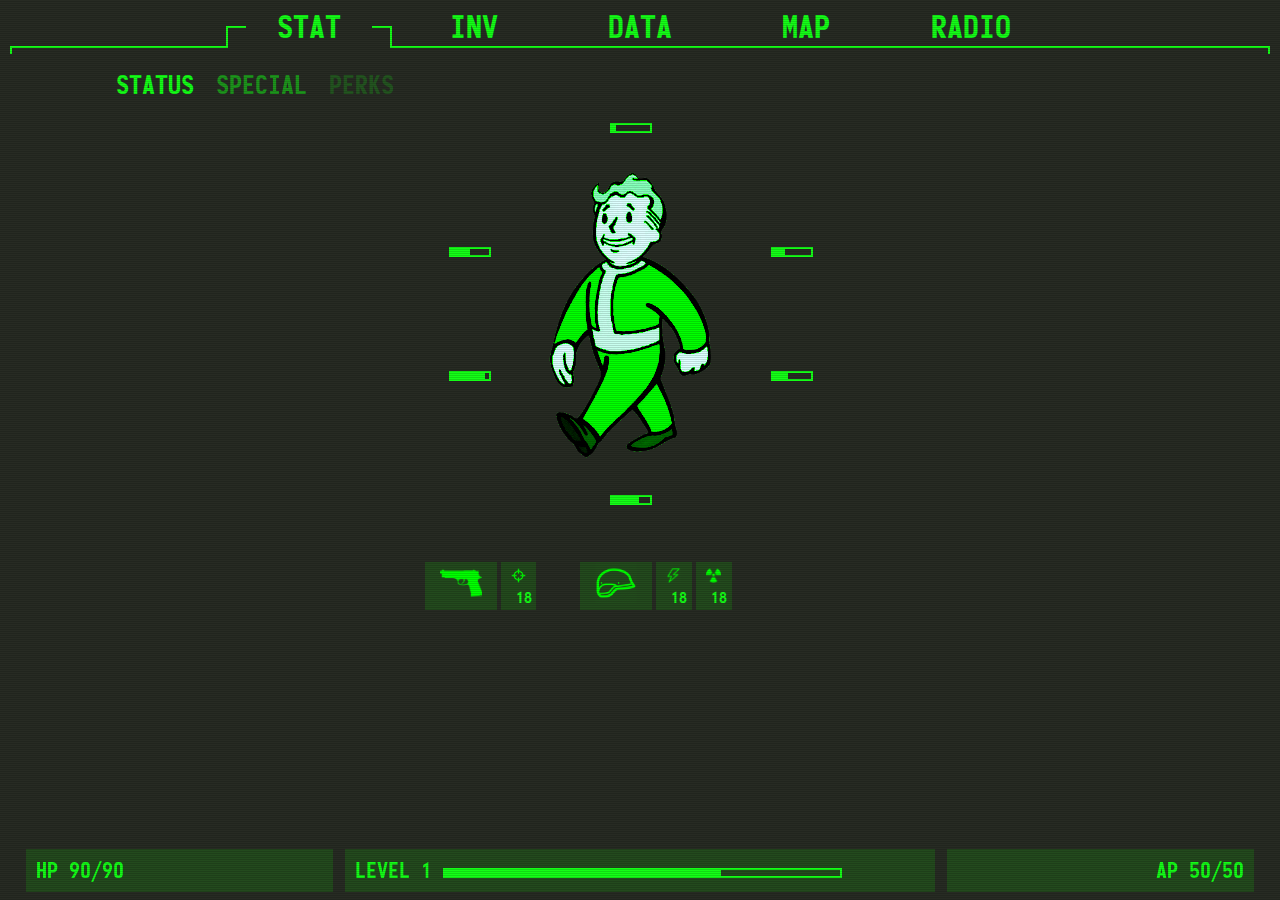
<file: index.html>
<!DOCTYPE html>
<html lang="en">
<meta charset="UTF-8">
<title>Pipboy</title>

<meta name="viewport" content="width=device-width, initial-scale=1">
<link rel="stylesheet" href="css/bootstrap.min.css">
<link rel="stylesheet" href="css/pipboy.css">

<body>
    <nav class="navbar navbar-expand-lg navbar-light">
        <div class="collapse navbar-collapse show" id="mainNav">
            <ul class="navbar-nav text-center">
                <li class="navbar-item active">
                    <a class="nav-link" href="index.html">STAT</a>
                </li>
                <li class="navbar-item">
                    <a class="nav-link" href="inv.html">INV</a>
                </li>
                <li class="navbar-item">
                    <a class="nav-link" href="#">DATA</a>
                </li>
                <li class="navbar-item">
                    <a class="nav-link" href="#">MAP</a>
                </li>
                <li class="navbar-item">
                    <a class="nav-link" href="#">RADIO</a>
                </li>
            </ul>
        </div>
    </nav>

    <div class="container">
        <div class="row">
            <div class="col-12">



                <ul class="nav nav-tabs">
                    <li class="nav-item">
                        <a href="#status" class="nav-link" data-toggle="tab">
                            STATUS
                        </a>
                    </li>
                    <li class="nav-item">
                        <a href="#special" class="nav-link" data-toggle="tab">
                            SPECIAL
                        </a>
                    </li>
                    <li class="nav-item">
                        <a href="#perks" class="nav-link" data-toggle="tab">
                            PERKS
                        </a>
                    </li>
                </ul>

                <div class="tab-content">
                    <div class="tab-pane active" id="status" role="tabpanel">

                        <div class="center-image">
                            <img src="img/pipboy.png" alt="pipboy">
                        </div>

                        <div class="stat-bars">

                            <div class="row">
                                <div class="col-12">
                                    <div class="stat-bar">
                                        <div class="level-progress">
                                            <div class="level-progress-indicator w10"></div>
                                        </div>
                                    </div>
                                </div>
                            </div>

                            <!-- middle row -->
                            <div class="row">
                                <div class="col-3">
                                    <div class="stat-bar">
                                        <div class="level-progress">
                                            <div class="level-progress-indicator w50"></div>
                                        </div>
                                    </div>
                                </div>
                                <div class="col-6">
                                </div>
                                <div class="col-3">
                                    <div class="stat-bar">
                                        <div class="level-progress">
                                            <div class="level-progress-indicator w30"></div>
                                        </div>
                                    </div>
                                </div>
                            </div>
                            <!-- end of middle row -->
                            <!-- middle row -->
                            <div class="row">
                                <div class="col-3">
                                    <div class="stat-bar">
                                        <div class="level-progress">
                                            <div class="level-progress-indicator w90"></div>
                                        </div>
                                    </div>
                                </div>
                                <div class="col-6">
                                </div>
                                <div class="col-3">
                                    <div class="stat-bar">
                                        <div class="level-progress">
                                            <div class="level-progress-indicator w40"></div>
                                        </div>
                                    </div>
                                </div>
                            </div>
                            <!-- end of middle row -->

                            <div class="row">
                                <div class="col-12">
                                    <div class="stat-bar">
                                        <div class="level-progress">
                                            <div class="level-progress-indicator w70"></div>
                                        </div>
                                    </div>
                                </div>
                            </div>                            
                        </div>

                        <div class="row stat-numbers">
                            <div class="space-numbers"></div>                            
                            <div class="col-2">
                                <img src="img/138-200.png" alt="gun" class="img-responsive">
                            </div>
                            <div class="col-1">
                                <div class="icon">
                                    <img src="img/84369-200.png" alt="crosshair" class="img-responsive sm-image">
                                </div>
                                <div class="points">18</div>
                            </div>
                            <div class="col-1 transparent">


                            </div>
                            <div class="col-2">
                                <img src="img/15_tactical-helmet-512.png" alt="helmet" class="img-responsive">
                            </div>
                            <div class="col-1">
                                <div class="icon">
                                    <img src="img/189-512.png" alt="energy" class="img-responsive sm-image">
                                </div>
                                <div class="points">18</div>
                            </div>
                            <div class="col-1">
                                <div class="icon">
                                    <img src="img/Nuclear-512.png" alt="radiation" class="img-responsive sm-image">
                                </div>
                                <div class="points">18</div>
                            </div>

                            <div class="col-2 transparent"></div>
                        </div>

                    </div>
                    <div class="tab-pane" id="special" role="tabpanel">
                        SPECIAL
                    </div>
                    <div class="tab-pane" id="perks" role="tabpanel">
                        PERKS
                    </div>
                </div>


            </div>
        </div>
    </div>


    <navbar class="navbar navbar-light pip-footer">

        <div class="col-3">
            HP 90/90
        </div>
        <div class="col-6">
            LEVEL 1
            <div class="level-progress">
                <div class="level-progress-indicator"></div>
            </div>
        </div>
        <div class="col-3 text-right">
            AP 50/50
        </div>
    </navbar>

    <script src="js/jquery-3.4.1.min.js"></script>
    <script src="js/bootstrap.min.js"></script>
    <script src="js/pipboy.js"></script>
</body>

</html>
</file>
<file: css/pipboy.css>
@font-face {
    font-family: Pipboy;
    src: url(../monofonto.ttf);
}

body {
    font-family: Pipboy, sans-serif;
    color: #14fe17;
    background: #272b23;
}

body::after {
    height: 100%;
    width: 100%;
    content: "";
    position: absolute;
    top: 0px;
    left: 0px;
    background: repeating-linear-gradient(0deg, rgba(0,0,0,.5), rgba(0,0,0,.4) 1px, transparent 1px, transparent 2px);
    opacity: .3;
    z-index: 10000000;
    pointer-events: none;
}

.navbar.navbar-light {
    border-bottom: 2px solid;
    margin: 0px 10px;
}

.navbar.navbar-light::before, .navbar::after {
    height: 7px;
    width: 2px;
    content: "";
    position: absolute;
    display: block;
    z-index: 5000;
    background: #14fe17;
    bottom: -8px;
}

.navbar::before {
    left: 0px;
}


.navbar::after {
    right: 0px;
}

ul > li.nav-item > a.nav-link, ul > li.navbar-item > a.nav-link {
    color: #14fe17 !important;
    font-size: 32px;
    line-height: 22px;
    padding-bottom: 0px;
}

.navbar-item.active::before {
    content: "";
    position: absolute;
    width: 100%;
    height: 22px;
    top: 18px;
    left: 0;
    background: #272b23;
    border-left: 2px solid;
    border-right: 2px solid;
    border-top: 2px solid;
}

.navbar-light .navbar-nav > li.navbar-item > .nav-link,
.navbar-light .navbar-nav > li.navbar-item.active > .nav-link {
    text-align: center;
    margin: auto;
    font-size: 32px;
    line-height: 22px;
    padding-bottom: 0px;
    position: relative;
    background: #272b23;
}

.navbar-nav {
    width: 100%;
}



.navbar-light ul.navbar-nav > li {
    display: block;
    position: relative;
    width: 100%;
}

.center-image {
    position: absolute;
    width: 100px;
}

.center-image img {
    margin: auto;
    display: block;
    position: relative;
    max-height: 300px;
    margin-top: 100px;
    filter: grayscale(1) sepia(100%) hue-rotate(55deg) saturate(7) brightness(1) contrast(2);
    margin-top: 50px;
    margin-left: 100px;
}

.pip-footer {
    position: fixed;
    bottom: 0;
    width: calc(100% - 20px);
    margin: 10px;
}

.navbar.navbar-light.pip-footer {
    border: none;
    font-size: 22px;
}

.navbar.pip-footer .col-3, .navbar.pip-footer .col-6 {
    background: rgba(16, 255, 0, 0.15);
    padding: 5px 10px;
}


.navbar.navbar-light .navbar-nav {
    margin: 0px 200px;
}

.navbar.navbar-light .navbar-nav > li{
    padding: 0px 20px;
}

.nav.nav-tabs {
    margin: 20px;
    border-bottom: none;
}

body > navbar > div {
    background: rgba(16, 255, 0, 0.15);
}

body > navbar > div:nth-child(2) {
    margin: 0px 5px;
    flex: 0 0 48%;
}

.nav.nav-tabs > .nav-item > .nav-link:hover {
    border: 1px solid transparent ;
}

.nav.nav-tabs > li > a {
    font-size: 26px !important;
    background: transparent !important;
    border: 1px solid transparent !important;
    padding: 5px 10px;
}

.nav.nav-tabs > li:nth-child(2) > a {
    opacity: .5;
}
.nav.nav-tabs > li:nth-child(3) > a {
    opacity: .2;
}

.level-progress {
    width: 70%;
    height: 10px;
    border: 2px solid;
    display: inline-block;
}

.level-progress-indicator {
    width: 70%;
    height: 6px;
    background-color: #14fe17;
    position: relative;
}

.stat-bar {
    width: 60px;
    margin: auto;

}

#status {
    max-width: 400px;
    margin: auto;
}

.stat-bars > .row {
    margin-bottom: 100px;
}

.w10 {
    width: 10%;
}

.w20 {
    width: 20%;
}

.w30 {
    width: 30%;
}

.w40 {
    width: 40%;
}

.w50 {
    width: 50%;
}

.w60 {
    width: 60%;
}

.w70 {
    width: 70%;
}

.w80 {
    width: 80%;
}

.w90 {
    width: 90%;
}

.stat-numbers {
    margin-top: -50px;
}

.stat-numbers .col-1, .stat-numbers .col-2 {
    background: rgba(16, 255, 0, 0.15);
    margin-right: 4px; 
}

.stat-numbers .col-1.transparent, .stat-numbers .col-2.transparent {
    background: transparent;
}

.stat-numbers img {
    width: 100%;
    filter: grayscale(1) brightness(200) contrast(0) sepia(100%) hue-rotate(55deg) saturate(20);
}

.stat-numbers img.sm-image {
    width: 15px;
    margin-left: -5px;
}

.spacers {
    width: 50px;
}

#status.tab-pane.full {
    width: 100%;
    max-width: 100%;
}

.item-list {
    float: left;
    padding: 0px;
    list-style: none;
    margin: 0px;
}

.item-list li a {
    display: block;
    width: 300px;
    padding: 5px 10px;
    border-radius: 2px;
    color: #14fe17;
    margin-left: 25px;
    
}

.item-list a.active::before {
    content: "";
    display: block;
    position: absolute;
    height: 10px;
    width: 10px;
    background: #14fe17;
    left: 25px;
    margin-top: 7px;
}
.item-list a.active:hover::before {
    background: #272b23;
}

.item-list li a:hover {
    text-decoration: none;
    background: #14fe17;
    color: #272b23;
}

.tab-pane.full {
    height: calc(100vh - 180px);
}

.item-stats {
    position: absolute;
    right: 10px;
    bottom: 50px;
    width: 200px;
}

.item-stats .row .col-12 {
    background: rgba(16, 255, 0, 0.15);
    margin-bottom: 2px;
}
</file>
